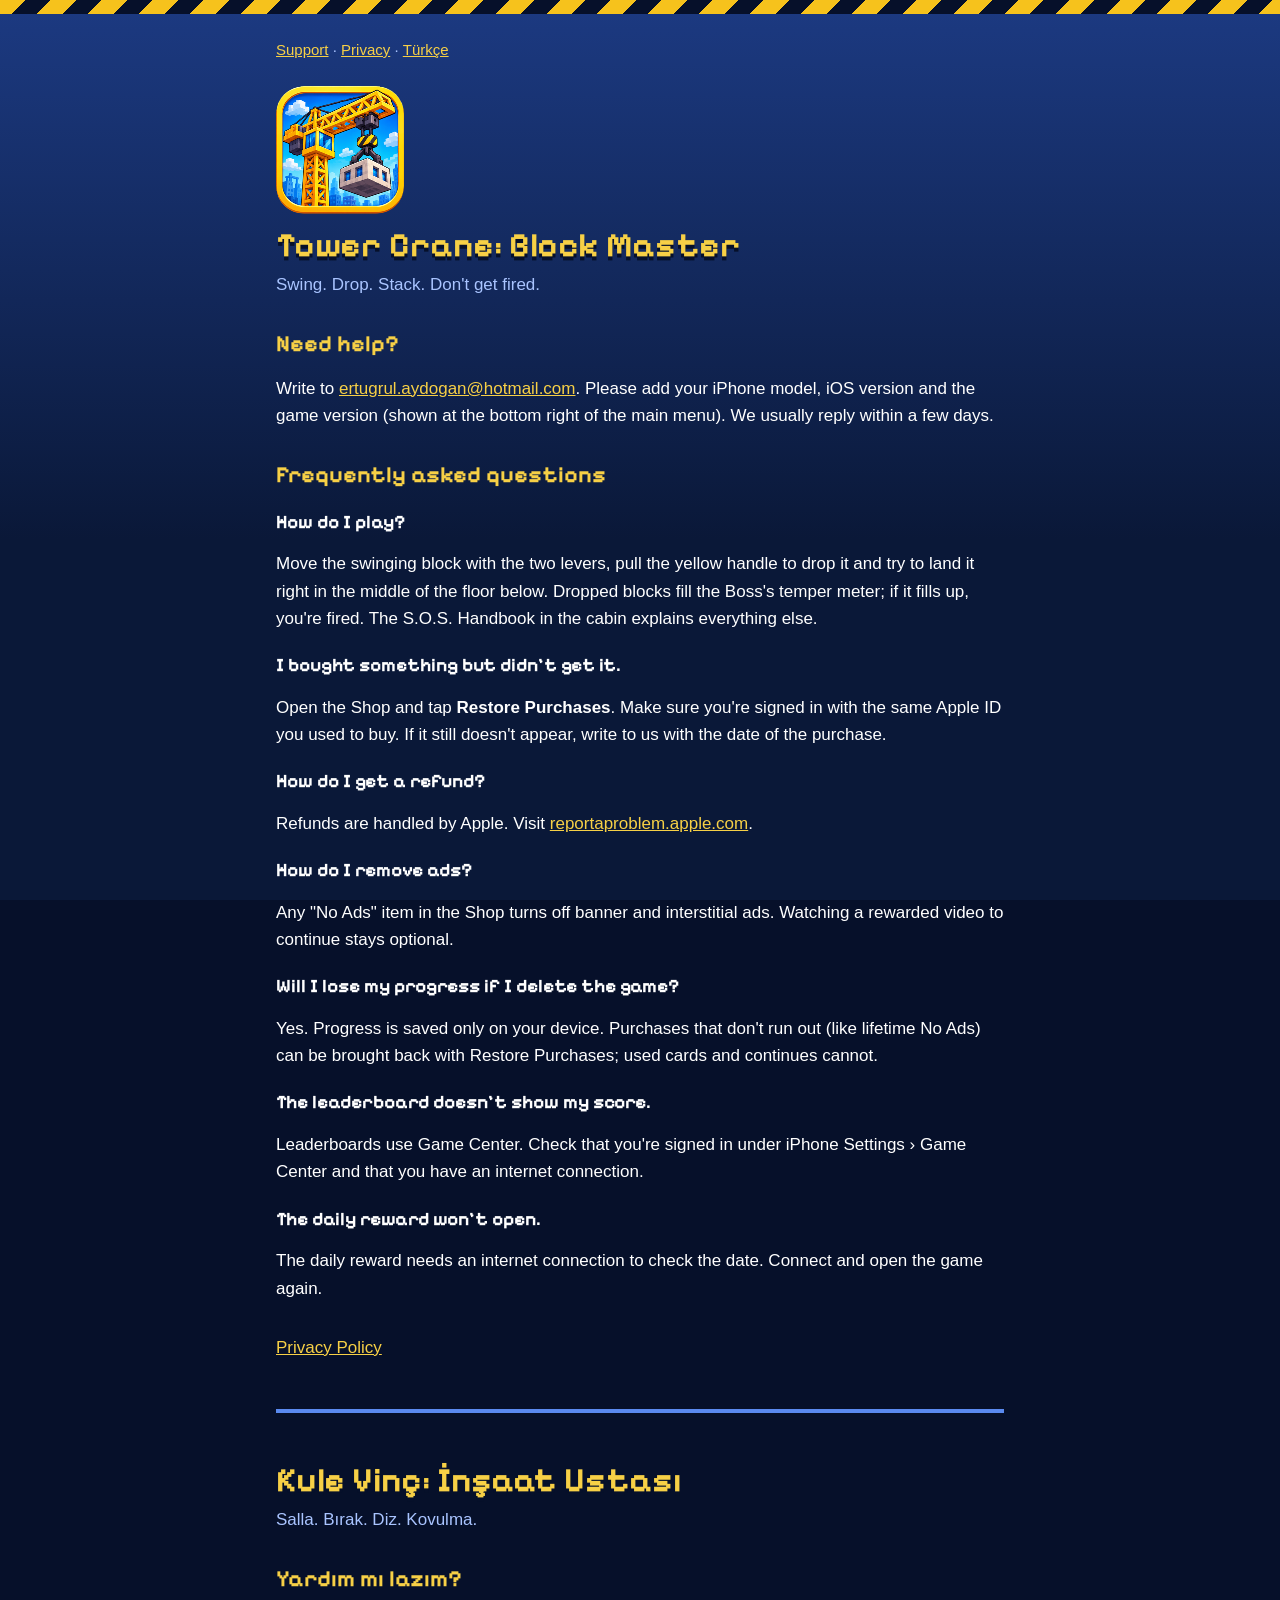
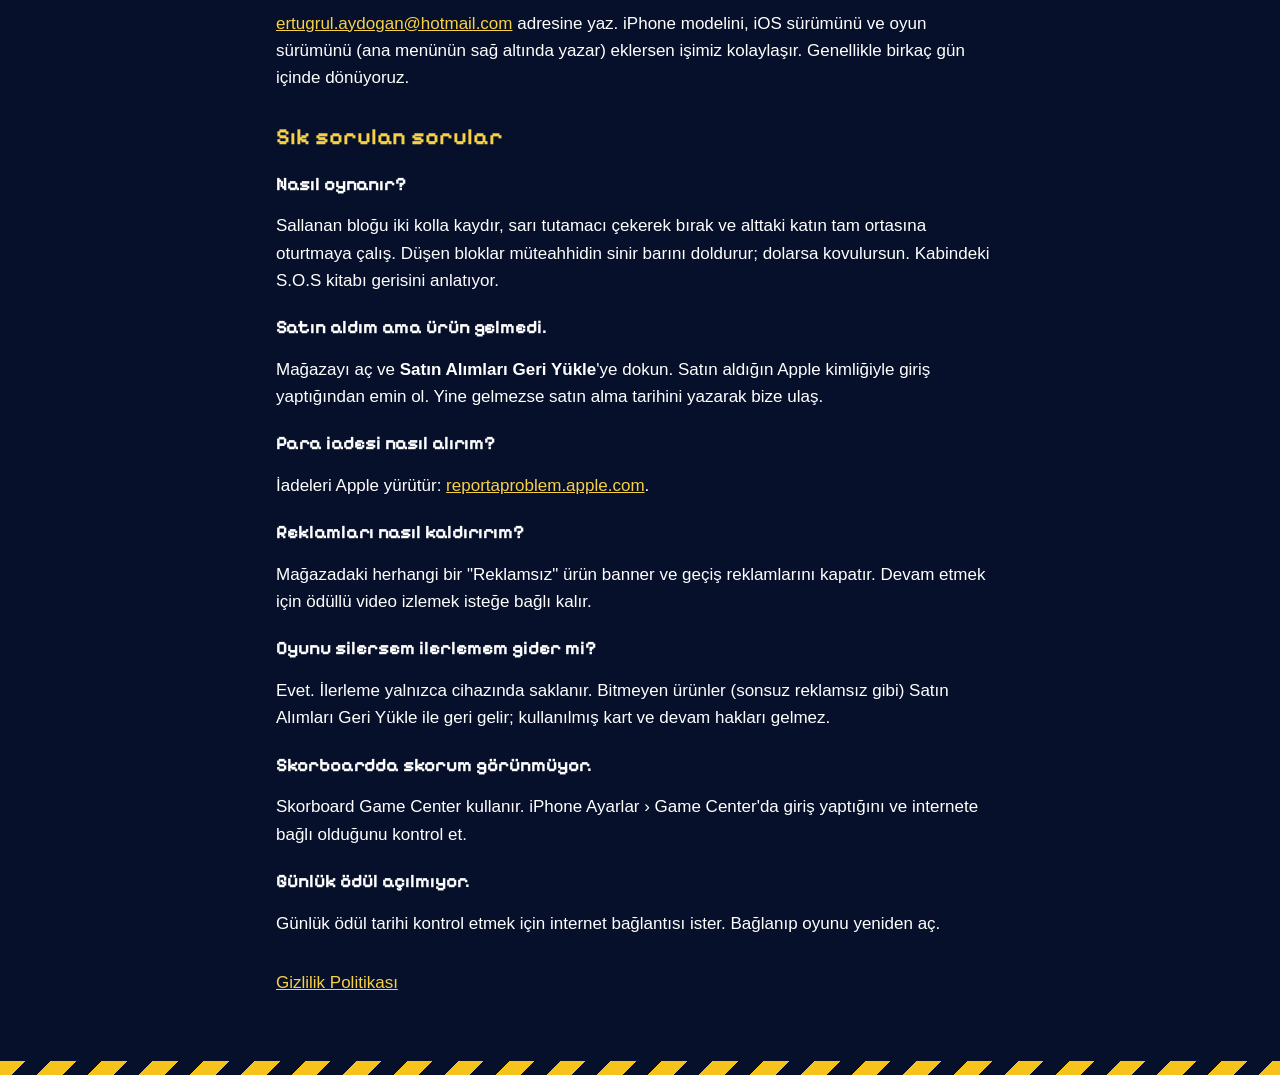
<file: index.html>
<!doctype html>
<html lang="en">
<head>
<meta charset="utf-8">
<meta name="viewport" content="width=device-width, initial-scale=1">
<title>Support · Tower Crane: Block Master</title>
<link rel="preconnect" href="https://fonts.googleapis.com">
<link rel="preconnect" href="https://fonts.gstatic.com" crossorigin>
<link href="https://fonts.googleapis.com/css2?family=Pixelify+Sans:wght@700&display=swap" rel="stylesheet">
<link rel="icon" href="favicon.ico" sizes="any">
<link rel="icon" type="image/png" href="favicon-32.png">
<link rel="apple-touch-icon" href="apple-touch-icon.png">
<link rel="stylesheet" href="style.css">
</head>
<body>
<header class="hazard"></header>
<main>
  <nav class="top"><a href="index.html">Support</a> · <a href="privacy.html">Privacy</a> · <a href="#tr" lang="tr">Türkçe</a></nav>

  <img class="icon" src="icon.png" alt="" width="128" height="128">
  <h1>Tower Crane: Block Master</h1>
  <p class="tag">Swing. Drop. Stack. Don't get fired.</p>

  <h2>Need help?</h2>
  <p>Write to <a href="mailto:ertugrul.aydogan@hotmail.com">ertugrul.aydogan@hotmail.com</a>. Please add your iPhone model, iOS version and the game version (shown at the bottom right of the main menu). We usually reply within a few days.</p>

  <h2>Frequently asked questions</h2>

  <h3>How do I play?</h3>
  <p>Move the swinging block with the two levers, pull the yellow handle to drop it and try to land it right in the middle of the floor below. Dropped blocks fill the Boss's temper meter; if it fills up, you're fired. The S.O.S. Handbook in the cabin explains everything else.</p>

  <h3>I bought something but didn't get it.</h3>
  <p>Open the Shop and tap <b>Restore Purchases</b>. Make sure you're signed in with the same Apple ID you used to buy. If it still doesn't appear, write to us with the date of the purchase.</p>

  <h3>How do I get a refund?</h3>
  <p>Refunds are handled by Apple. Visit <a href="https://reportaproblem.apple.com">reportaproblem.apple.com</a>.</p>

  <h3>How do I remove ads?</h3>
  <p>Any "No Ads" item in the Shop turns off banner and interstitial ads. Watching a rewarded video to continue stays optional.</p>

  <h3>Will I lose my progress if I delete the game?</h3>
  <p>Yes. Progress is saved only on your device. Purchases that don't run out (like lifetime No Ads) can be brought back with Restore Purchases; used cards and continues cannot.</p>

  <h3>The leaderboard doesn't show my score.</h3>
  <p>Leaderboards use Game Center. Check that you're signed in under iPhone Settings › Game Center and that you have an internet connection.</p>

  <h3>The daily reward won't open.</h3>
  <p>The daily reward needs an internet connection to check the date. Connect and open the game again.</p>

  <p class="links"><a href="privacy.html">Privacy Policy</a></p>

  <hr>

  <section id="tr" lang="tr">
  <h1>Kule Vinç: İnşaat Ustası</h1>
  <p class="tag">Salla. Bırak. Diz. Kovulma.</p>

  <h2>Yardım mı lazım?</h2>
  <p><a href="mailto:ertugrul.aydogan@hotmail.com">ertugrul.aydogan@hotmail.com</a> adresine yaz. iPhone modelini, iOS sürümünü ve oyun sürümünü (ana menünün sağ altında yazar) eklersen işimiz kolaylaşır. Genellikle birkaç gün içinde dönüyoruz.</p>

  <h2>Sık sorulan sorular</h2>

  <h3>Nasıl oynanır?</h3>
  <p>Sallanan bloğu iki kolla kaydır, sarı tutamacı çekerek bırak ve alttaki katın tam ortasına oturtmaya çalış. Düşen bloklar müteahhidin sinir barını doldurur; dolarsa kovulursun. Kabindeki S.O.S kitabı gerisini anlatıyor.</p>

  <h3>Satın aldım ama ürün gelmedi.</h3>
  <p>Mağazayı aç ve <b>Satın Alımları Geri Yükle</b>'ye dokun. Satın aldığın Apple kimliğiyle giriş yaptığından emin ol. Yine gelmezse satın alma tarihini yazarak bize ulaş.</p>

  <h3>Para iadesi nasıl alırım?</h3>
  <p>İadeleri Apple yürütür: <a href="https://reportaproblem.apple.com">reportaproblem.apple.com</a>.</p>

  <h3>Reklamları nasıl kaldırırım?</h3>
  <p>Mağazadaki herhangi bir "Reklamsız" ürün banner ve geçiş reklamlarını kapatır. Devam etmek için ödüllü video izlemek isteğe bağlı kalır.</p>

  <h3>Oyunu silersem ilerlemem gider mi?</h3>
  <p>Evet. İlerleme yalnızca cihazında saklanır. Bitmeyen ürünler (sonsuz reklamsız gibi) Satın Alımları Geri Yükle ile geri gelir; kullanılmış kart ve devam hakları gelmez.</p>

  <h3>Skorboardda skorum görünmüyor.</h3>
  <p>Skorboard Game Center kullanır. iPhone Ayarlar › Game Center'da giriş yaptığını ve internete bağlı olduğunu kontrol et.</p>

  <h3>Günlük ödül açılmıyor.</h3>
  <p>Günlük ödül tarihi kontrol etmek için internet bağlantısı ister. Bağlanıp oyunu yeniden aç.</p>

  <p class="links"><a href="privacy.html#tr">Gizlilik Politikası</a></p>
  </section>
</main>
<footer class="hazard"></footer>
</body>
</html>
</file>
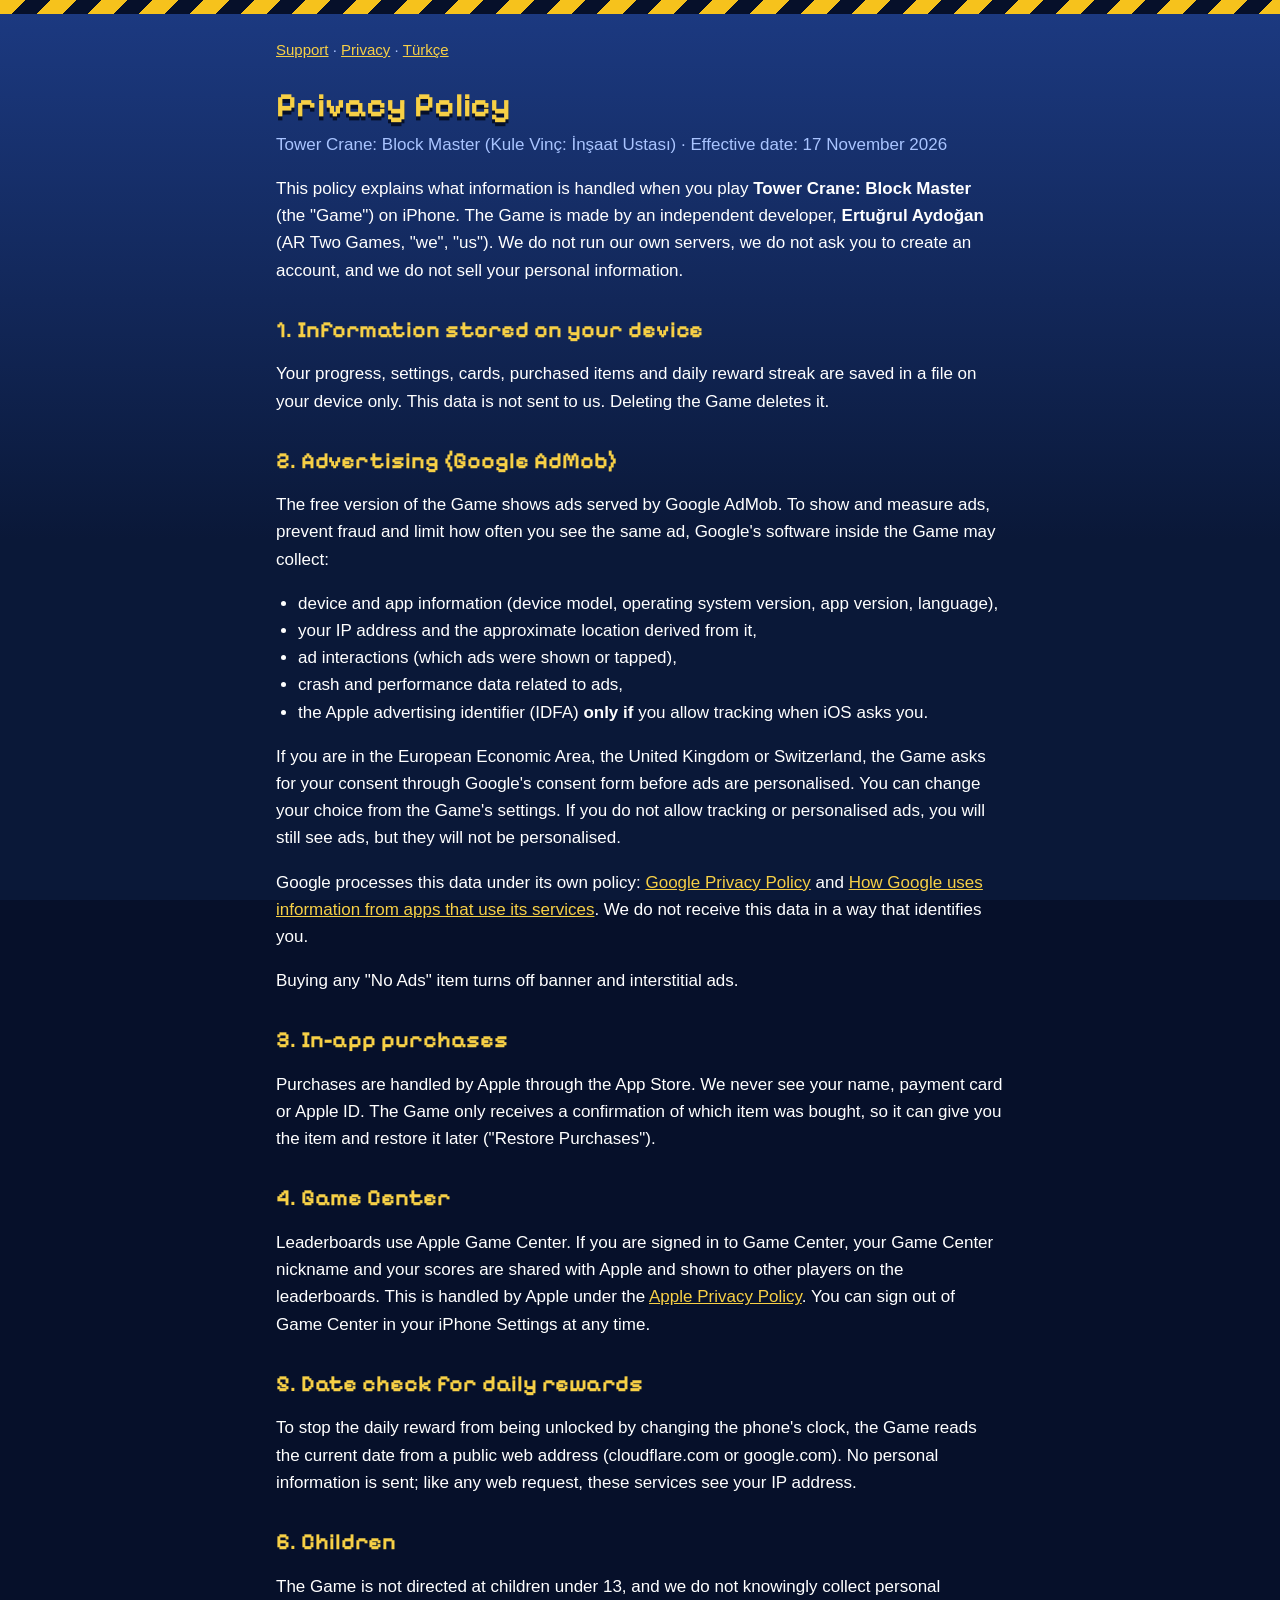
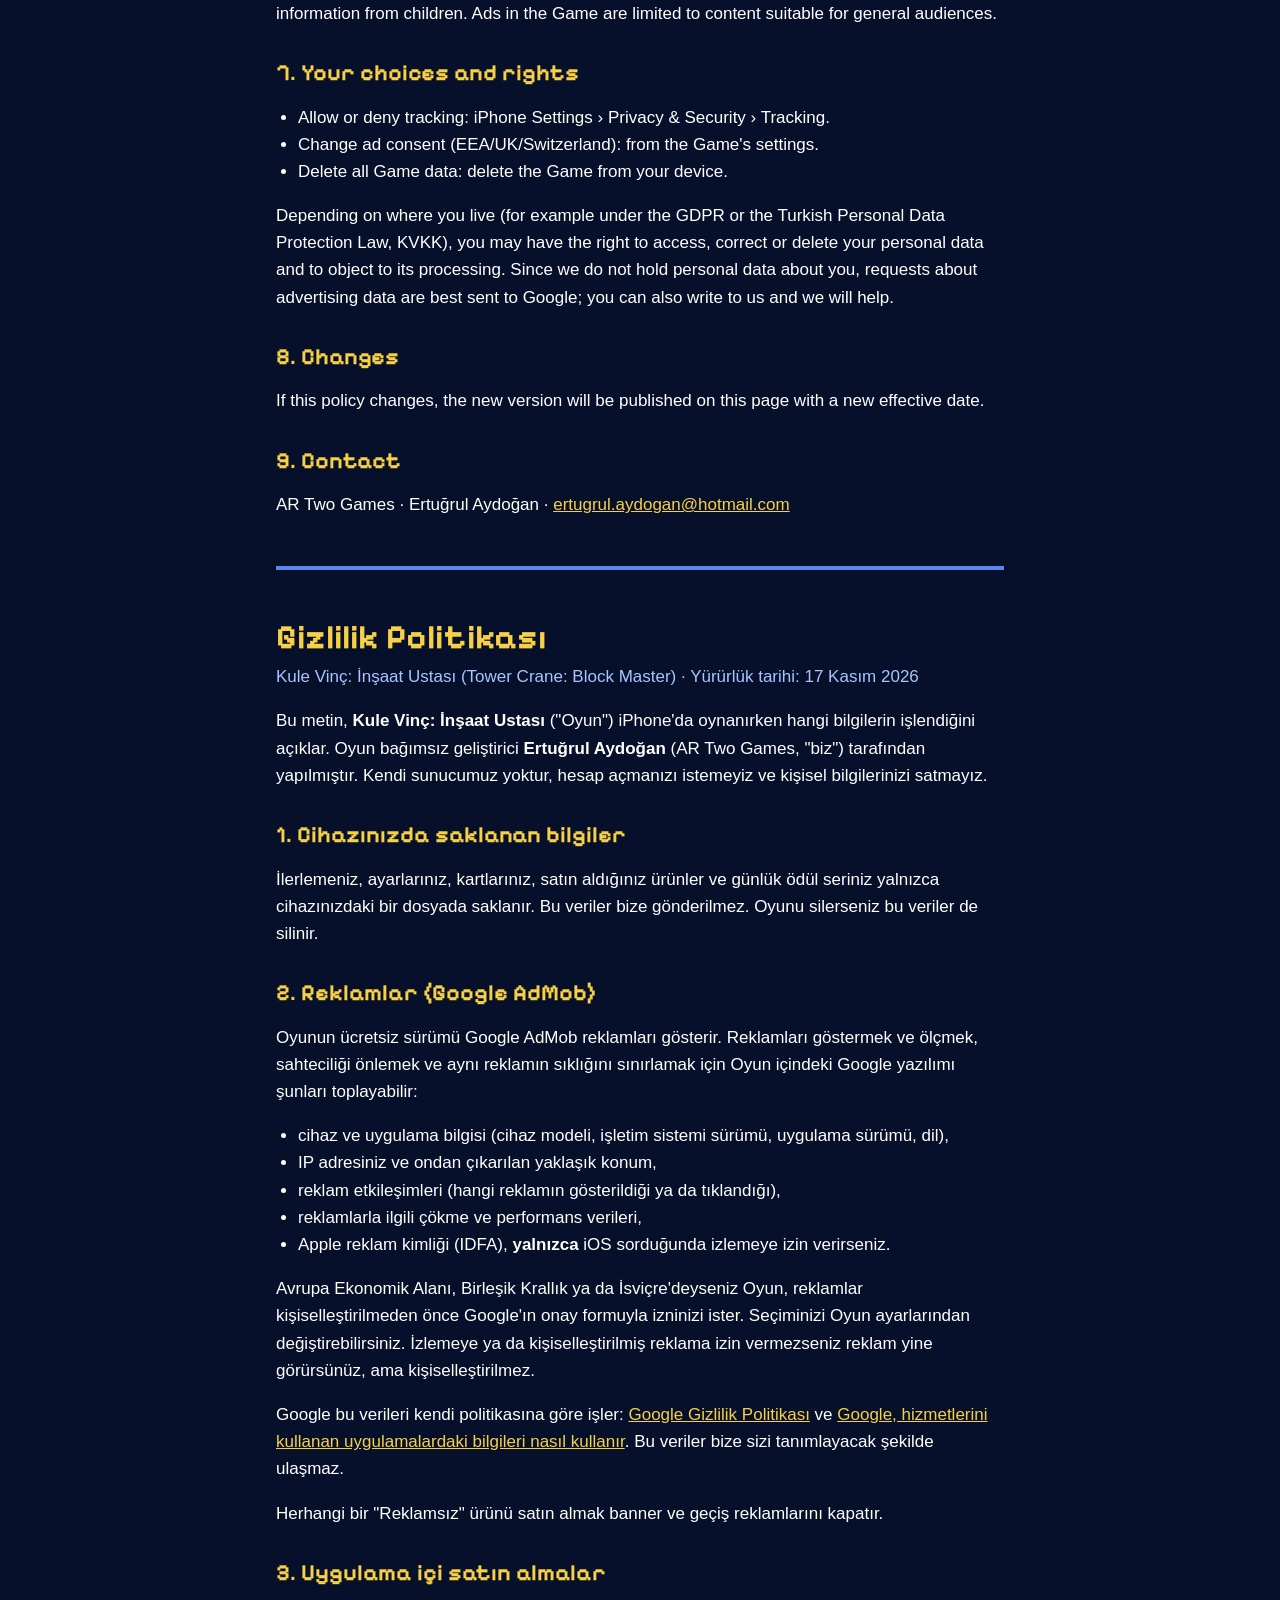
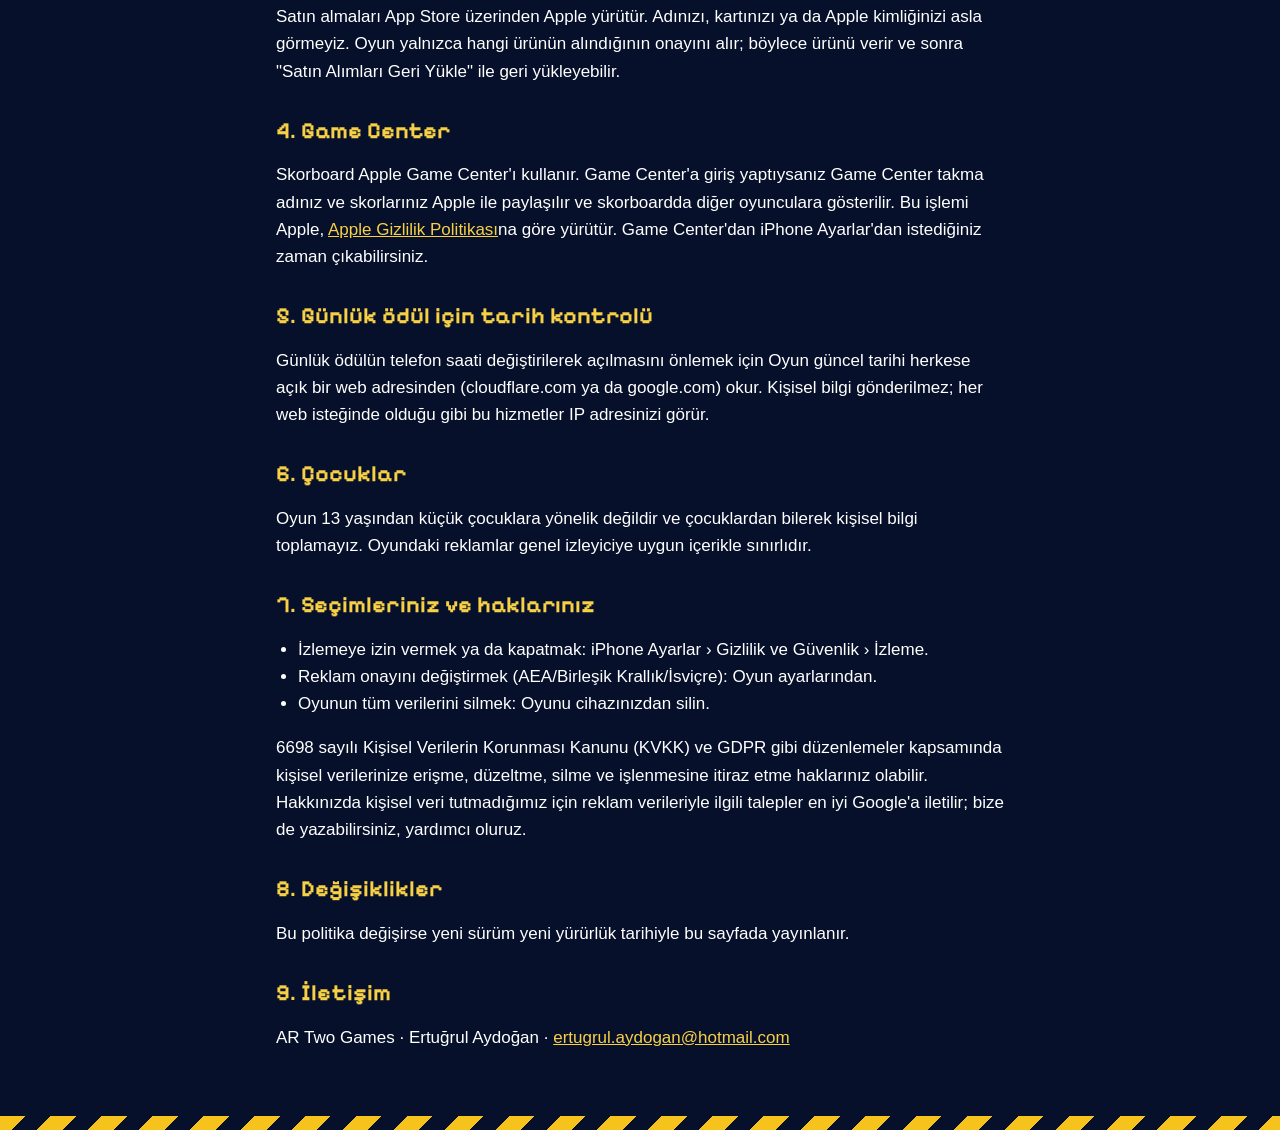
<file: privacy.html>
<!doctype html>
<html lang="en">
<head>
<meta charset="utf-8">
<meta name="viewport" content="width=device-width, initial-scale=1">
<title>Privacy Policy · Tower Crane: Block Master</title>
<link rel="preconnect" href="https://fonts.googleapis.com">
<link rel="preconnect" href="https://fonts.gstatic.com" crossorigin>
<link href="https://fonts.googleapis.com/css2?family=Pixelify+Sans:wght@700&display=swap" rel="stylesheet">
<link rel="icon" href="favicon.ico" sizes="any">
<link rel="icon" type="image/png" href="favicon-32.png">
<link rel="apple-touch-icon" href="apple-touch-icon.png">
<link rel="stylesheet" href="style.css">
</head>
<body>
<header class="hazard"></header>
<main>
  <nav class="top"><a href="index.html">Support</a> · <a href="privacy.html">Privacy</a> · <a href="#tr" lang="tr">Türkçe</a></nav>

  <h1>Privacy Policy</h1>
  <p class="meta">Tower Crane: Block Master (Kule Vinç: İnşaat Ustası) · Effective date: 17 November 2026</p>

  <p>This policy explains what information is handled when you play <b>Tower Crane: Block Master</b> (the "Game") on iPhone. The Game is made by an independent developer, <b>Ertuğrul Aydoğan</b> (AR Two Games, "we", "us"). We do not run our own servers, we do not ask you to create an account, and we do not sell your personal information.</p>

  <h2>1. Information stored on your device</h2>
  <p>Your progress, settings, cards, purchased items and daily reward streak are saved in a file on your device only. This data is not sent to us. Deleting the Game deletes it.</p>

  <h2>2. Advertising (Google AdMob)</h2>
  <p>The free version of the Game shows ads served by Google AdMob. To show and measure ads, prevent fraud and limit how often you see the same ad, Google's software inside the Game may collect:</p>
  <ul>
    <li>device and app information (device model, operating system version, app version, language),</li>
    <li>your IP address and the approximate location derived from it,</li>
    <li>ad interactions (which ads were shown or tapped),</li>
    <li>crash and performance data related to ads,</li>
    <li>the Apple advertising identifier (IDFA) <b>only if</b> you allow tracking when iOS asks you.</li>
  </ul>
  <p>If you are in the European Economic Area, the United Kingdom or Switzerland, the Game asks for your consent through Google's consent form before ads are personalised. You can change your choice from the Game's settings. If you do not allow tracking or personalised ads, you will still see ads, but they will not be personalised.</p>
  <p>Google processes this data under its own policy: <a href="https://policies.google.com/privacy">Google Privacy Policy</a> and <a href="https://policies.google.com/technologies/partner-sites">How Google uses information from apps that use its services</a>. We do not receive this data in a way that identifies you.</p>
  <p>Buying any "No Ads" item turns off banner and interstitial ads.</p>

  <h2>3. In-app purchases</h2>
  <p>Purchases are handled by Apple through the App Store. We never see your name, payment card or Apple ID. The Game only receives a confirmation of which item was bought, so it can give you the item and restore it later ("Restore Purchases").</p>

  <h2>4. Game Center</h2>
  <p>Leaderboards use Apple Game Center. If you are signed in to Game Center, your Game Center nickname and your scores are shared with Apple and shown to other players on the leaderboards. This is handled by Apple under the <a href="https://www.apple.com/legal/privacy/">Apple Privacy Policy</a>. You can sign out of Game Center in your iPhone Settings at any time.</p>

  <h2>5. Date check for daily rewards</h2>
  <p>To stop the daily reward from being unlocked by changing the phone's clock, the Game reads the current date from a public web address (cloudflare.com or google.com). No personal information is sent; like any web request, these services see your IP address.</p>

  <h2>6. Children</h2>
  <p>The Game is not directed at children under 13, and we do not knowingly collect personal information from children. Ads in the Game are limited to content suitable for general audiences.</p>

  <h2>7. Your choices and rights</h2>
  <ul>
    <li>Allow or deny tracking: iPhone Settings › Privacy &amp; Security › Tracking.</li>
    <li>Change ad consent (EEA/UK/Switzerland): from the Game's settings.</li>
    <li>Delete all Game data: delete the Game from your device.</li>
  </ul>
  <p>Depending on where you live (for example under the GDPR or the Turkish Personal Data Protection Law, KVKK), you may have the right to access, correct or delete your personal data and to object to its processing. Since we do not hold personal data about you, requests about advertising data are best sent to Google; you can also write to us and we will help.</p>

  <h2>8. Changes</h2>
  <p>If this policy changes, the new version will be published on this page with a new effective date.</p>

  <h2>9. Contact</h2>
  <p>AR Two Games · Ertuğrul Aydoğan · <a href="mailto:ertugrul.aydogan@hotmail.com">ertugrul.aydogan@hotmail.com</a></p>

  <hr>

  <section id="tr" lang="tr">
  <h1>Gizlilik Politikası</h1>
  <p class="meta">Kule Vinç: İnşaat Ustası (Tower Crane: Block Master) · Yürürlük tarihi: 17 Kasım 2026</p>

  <p>Bu metin, <b>Kule Vinç: İnşaat Ustası</b> ("Oyun") iPhone'da oynanırken hangi bilgilerin işlendiğini açıklar. Oyun bağımsız geliştirici <b>Ertuğrul Aydoğan</b> (AR Two Games, "biz") tarafından yapılmıştır. Kendi sunucumuz yoktur, hesap açmanızı istemeyiz ve kişisel bilgilerinizi satmayız.</p>

  <h2>1. Cihazınızda saklanan bilgiler</h2>
  <p>İlerlemeniz, ayarlarınız, kartlarınız, satın aldığınız ürünler ve günlük ödül seriniz yalnızca cihazınızdaki bir dosyada saklanır. Bu veriler bize gönderilmez. Oyunu silerseniz bu veriler de silinir.</p>

  <h2>2. Reklamlar (Google AdMob)</h2>
  <p>Oyunun ücretsiz sürümü Google AdMob reklamları gösterir. Reklamları göstermek ve ölçmek, sahteciliği önlemek ve aynı reklamın sıklığını sınırlamak için Oyun içindeki Google yazılımı şunları toplayabilir:</p>
  <ul>
    <li>cihaz ve uygulama bilgisi (cihaz modeli, işletim sistemi sürümü, uygulama sürümü, dil),</li>
    <li>IP adresiniz ve ondan çıkarılan yaklaşık konum,</li>
    <li>reklam etkileşimleri (hangi reklamın gösterildiği ya da tıklandığı),</li>
    <li>reklamlarla ilgili çökme ve performans verileri,</li>
    <li>Apple reklam kimliği (IDFA), <b>yalnızca</b> iOS sorduğunda izlemeye izin verirseniz.</li>
  </ul>
  <p>Avrupa Ekonomik Alanı, Birleşik Krallık ya da İsviçre'deyseniz Oyun, reklamlar kişiselleştirilmeden önce Google'ın onay formuyla izninizi ister. Seçiminizi Oyun ayarlarından değiştirebilirsiniz. İzlemeye ya da kişiselleştirilmiş reklama izin vermezseniz reklam yine görürsünüz, ama kişiselleştirilmez.</p>
  <p>Google bu verileri kendi politikasına göre işler: <a href="https://policies.google.com/privacy?hl=tr">Google Gizlilik Politikası</a> ve <a href="https://policies.google.com/technologies/partner-sites?hl=tr">Google, hizmetlerini kullanan uygulamalardaki bilgileri nasıl kullanır</a>. Bu veriler bize sizi tanımlayacak şekilde ulaşmaz.</p>
  <p>Herhangi bir "Reklamsız" ürünü satın almak banner ve geçiş reklamlarını kapatır.</p>

  <h2>3. Uygulama içi satın almalar</h2>
  <p>Satın almaları App Store üzerinden Apple yürütür. Adınızı, kartınızı ya da Apple kimliğinizi asla görmeyiz. Oyun yalnızca hangi ürünün alındığının onayını alır; böylece ürünü verir ve sonra "Satın Alımları Geri Yükle" ile geri yükleyebilir.</p>

  <h2>4. Game Center</h2>
  <p>Skorboard Apple Game Center'ı kullanır. Game Center'a giriş yaptıysanız Game Center takma adınız ve skorlarınız Apple ile paylaşılır ve skorboardda diğer oyunculara gösterilir. Bu işlemi Apple, <a href="https://www.apple.com/tr/legal/privacy/">Apple Gizlilik Politikası</a>na göre yürütür. Game Center'dan iPhone Ayarlar'dan istediğiniz zaman çıkabilirsiniz.</p>

  <h2>5. Günlük ödül için tarih kontrolü</h2>
  <p>Günlük ödülün telefon saati değiştirilerek açılmasını önlemek için Oyun güncel tarihi herkese açık bir web adresinden (cloudflare.com ya da google.com) okur. Kişisel bilgi gönderilmez; her web isteğinde olduğu gibi bu hizmetler IP adresinizi görür.</p>

  <h2>6. Çocuklar</h2>
  <p>Oyun 13 yaşından küçük çocuklara yönelik değildir ve çocuklardan bilerek kişisel bilgi toplamayız. Oyundaki reklamlar genel izleyiciye uygun içerikle sınırlıdır.</p>

  <h2>7. Seçimleriniz ve haklarınız</h2>
  <ul>
    <li>İzlemeye izin vermek ya da kapatmak: iPhone Ayarlar › Gizlilik ve Güvenlik › İzleme.</li>
    <li>Reklam onayını değiştirmek (AEA/Birleşik Krallık/İsviçre): Oyun ayarlarından.</li>
    <li>Oyunun tüm verilerini silmek: Oyunu cihazınızdan silin.</li>
  </ul>
  <p>6698 sayılı Kişisel Verilerin Korunması Kanunu (KVKK) ve GDPR gibi düzenlemeler kapsamında kişisel verilerinize erişme, düzeltme, silme ve işlenmesine itiraz etme haklarınız olabilir. Hakkınızda kişisel veri tutmadığımız için reklam verileriyle ilgili talepler en iyi Google'a iletilir; bize de yazabilirsiniz, yardımcı oluruz.</p>

  <h2>8. Değişiklikler</h2>
  <p>Bu politika değişirse yeni sürüm yeni yürürlük tarihiyle bu sayfada yayınlanır.</p>

  <h2>9. İletişim</h2>
  <p>AR Two Games · Ertuğrul Aydoğan · <a href="mailto:ertugrul.aydogan@hotmail.com">ertugrul.aydogan@hotmail.com</a></p>
  </section>
</main>
<footer class="hazard"></footer>
</body>
</html>
</file>
<file: style.css>
:root {
  --navy-d: #06102A;
  --navy: #14295F;
  --edge: #5A8AF0;
  --soft: #A9C4FF;
  --gold: #F7D046;
  --haz: #F6C21C;
  --text: #FFFFFF;
}
* { box-sizing: border-box; }
html { background: var(--navy-d); }
body {
  margin: 0;
  background: linear-gradient(#1C3A82, #0A1838 60%) fixed;
  color: var(--text);
  font: 17px/1.6 -apple-system, BlinkMacSystemFont, "Segoe UI", Roboto, sans-serif;
}
.hazard {
  height: 14px;
  background: repeating-linear-gradient(135deg, var(--haz) 0 18px, var(--navy-d) 18px 36px);
}
main {
  max-width: 760px;
  margin: 0 auto;
  padding: 24px 16px 48px;
}
nav.top { font-size: 15px; color: var(--soft); margin-bottom: 24px; }
h1, h2, h3 { font-family: "Pixelify Sans", sans-serif; font-weight: 700; line-height: 1.2; }
h1 { color: var(--gold); font-size: 34px; margin: 8px 0 4px; text-shadow: 0 4px 0 var(--navy-d); }
h2 { color: var(--gold); font-size: 23px; margin: 32px 0 8px; }
h3 { color: var(--text); font-size: 19px; margin: 22px 0 4px; }
.meta, .tag { color: var(--soft); margin-top: 0; }
a { color: var(--gold); }
ul { padding-left: 22px; }
hr { border: 0; border-top: 4px solid var(--edge); margin: 48px 0; }
.icon { display: block; border-radius: 28px; margin: 8px 0 12px; image-rendering: pixelated; }
.links { margin-top: 32px; }
</file>
